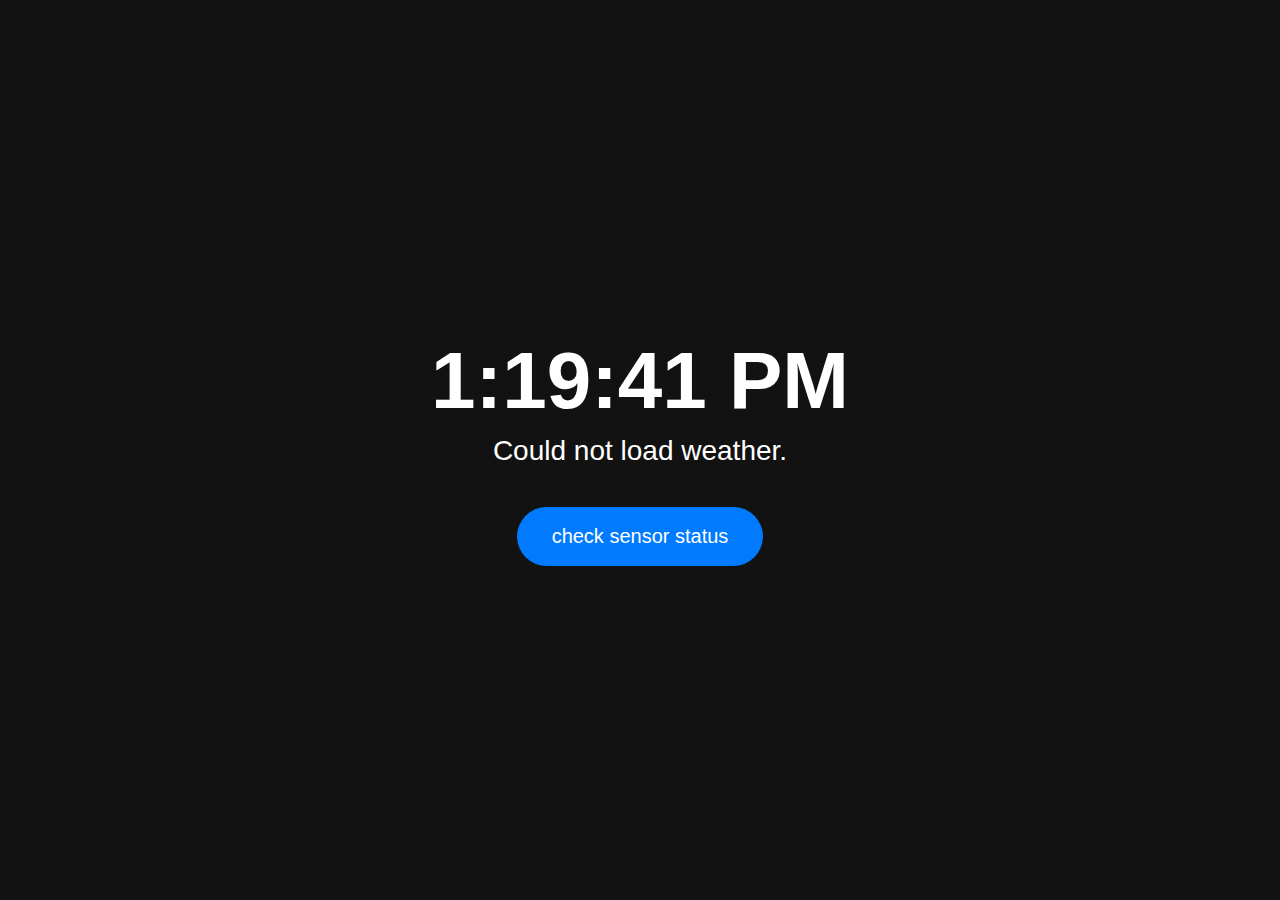
<file: index.html>
<!DOCTYPE html>
<html lang="en">
<head>
    <meta charset="UTF-8">
    <meta name="viewport" content="width=device-width, initial-scale=1.0">
    <title>Dashboard</title>
    <link rel="stylesheet" href="style.css">
</head>
<body>

    <div class="main-container">
        <div id="clock"></div>

        <div id="weather"></div>

        <button id="sensor-button">check sensor status</button>
    </div>

    <script src="backend.js"></script>
</body>
</html>
</file>
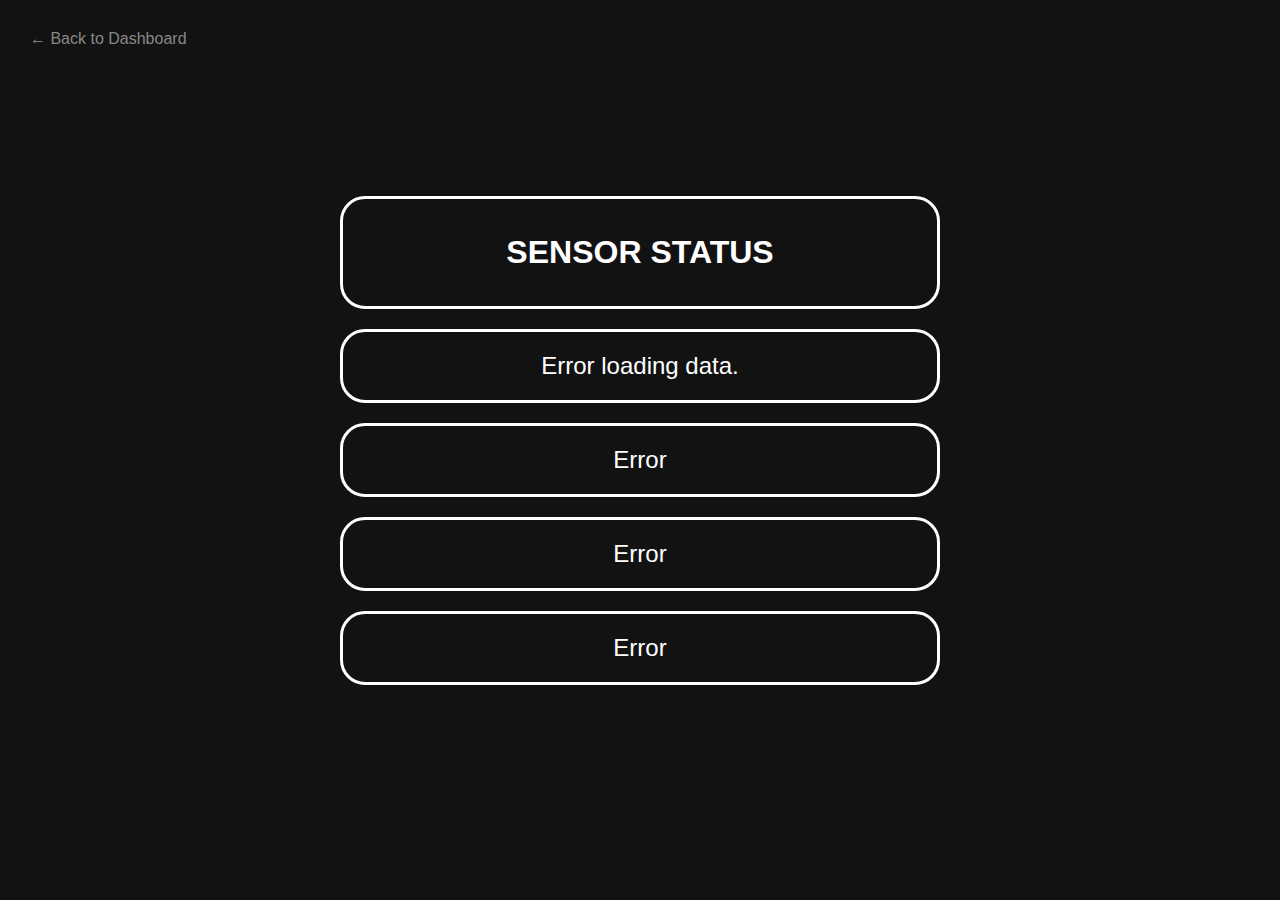
<file: sensorsReading.html>
<!DOCTYPE html>
<html lang="en">
<head>
    <meta charset="UTF-8">
    <meta name="viewport" content="width=device-width, initial-scale=1.0">
    <title>Sensor Status</title>
    <link rel="stylesheet" href="style.css">
</head>
<body>

    <a href="index.html" class="back-button">← Back to Dashboard</a>

    <div class="sensor-container">
        
        <div class="sensor-box header">
            SENSOR STATUS
        </div>

        <div class="sensor-box" id="temperature">
            Sensor 1: OK
        </div>
        <div class="sensor-box" id="turbidity">
            Sensor 2: 15.2 °C
        </div>
        <div class="sensor-box" id="TDS">
            Sensor 3: 450 PPM
        </div>
        <div class="sensor-box" id="pH">
            Sensor 4: 7.1 pH
        </div>

    </div>
    
<script src="sensors.js" defer></script>

</body>
</html>
</file>
<file: style.css>
body {
    font-family: -apple-system, BlinkMacSystemFont, "Segoe UI", Roboto, Helvetica, Arial, sans-serif;
    background-color: #121212; /* Dark background */
    color: white;
    margin: 0;
    display: flex;
    justify-content: center;
    align-items: center;
    min-height: 100vh;
    text-align: center;
}

/* Container for the main page (clock, weather, button) */
.main-container {
    display: flex;
    flex-direction: column;
    justify-content: center;
    align-items: center;
}

/* Clock styling */
#clock {
    font-size: 5rem;
    font-weight: 600;
    margin-bottom: 0.5rem;
}

/* Weather styling */
#weather {
    font-size: 1.75rem;
    font-weight: 300;
    margin-bottom: 2.5rem;
}

/* Main button styling */
#sensor-button {
    font-size: 1.25rem;
    font-weight: 500;
    padding: 18px 35px;
    background-color: #007aff; /* Blue */
    color: white;
    border: none;
    border-radius: 100px; /* Fully rounded */
    cursor: pointer;
    transition: background-color 0.2s ease;
}

#sensor-button:hover {
    background-color: #0056b3; /* Darker blue on hover */
}

/* --- Styles for sensorsReading.html --- */

/* Back button */
.back-button {
    position: absolute;
    top: 30px;
    left: 30px;
    color: #888;
    text-decoration: none;
    font-size: 1rem;
}

.back-button:hover {
    color: white;
}

/* Container for the sensor bars */
.sensor-container {
    width: 90%;
    max-width: 600px;
}

/* Base style for all sensor "bars" */
.sensor-box {
    background-color: transparent;
    border: 3px solid white;
    /* This radius creates the shape from your image */
    border-radius: 25px; 
    padding: 20px;
    margin-bottom: 20px;
    font-size: 1.5rem;
}

/* Special style for the top (header) bar */
.sensor-box.header {
    font-size: 2rem;
    font-weight: bold;
    padding: 35px 20px;
}
</file>
